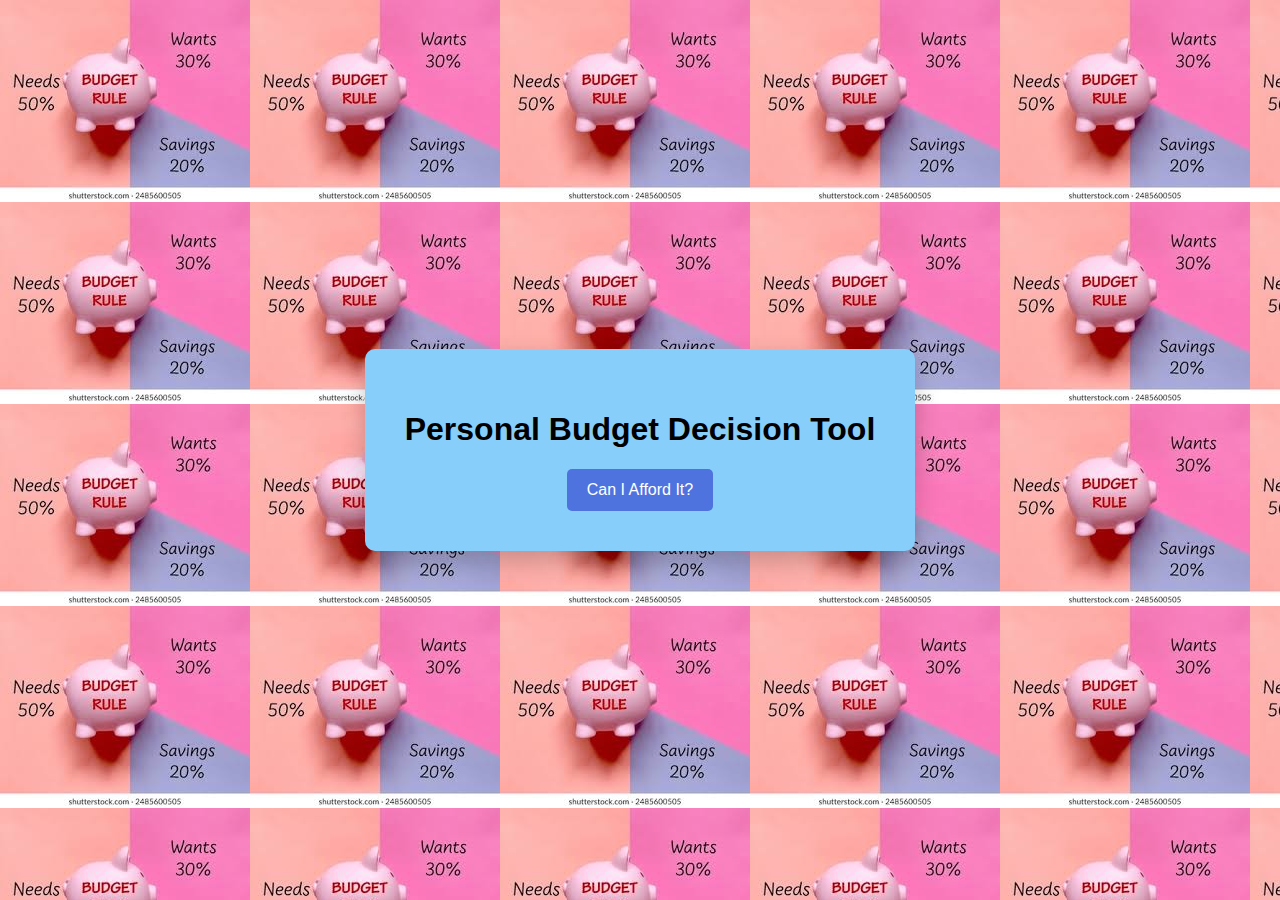
<file: mini project 1/index.html>
<!doctype html>
<html lang="en">
  <head>
    <meta charset="UTF-8" />
    <title>Personal Budget Decision Tool</title>
    <link rel="stylesheet" href="style.css" />
  </head>
  <body>
    <div class="container">
      <h1>Personal Budget Decision Tool</h1>
      <button id="checkBtn">Can I Afford It?</button>
    </div>
    <script src="script.js"></script>
  </body>
</html>
</file>
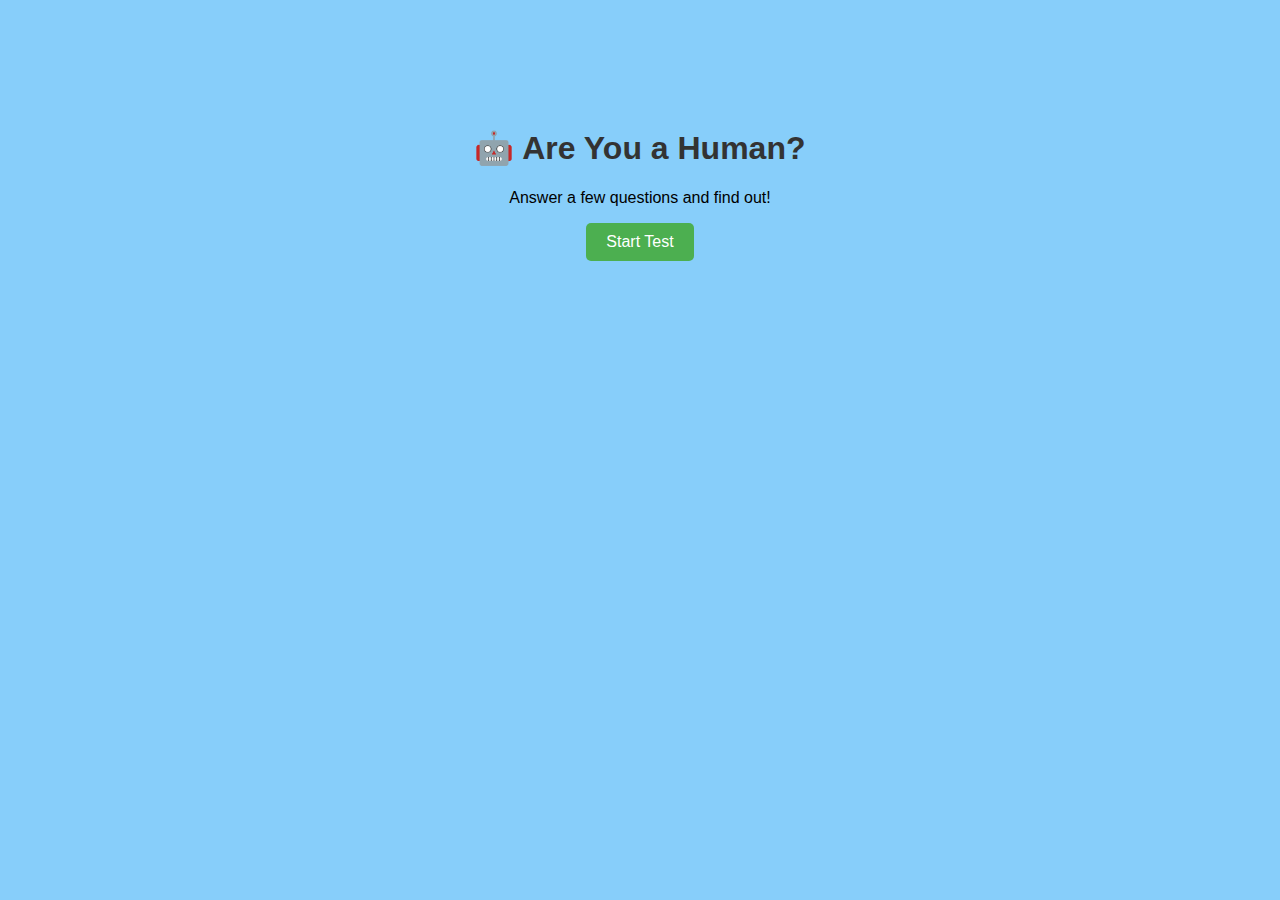
<file: mini project 2/index.html>
<!doctype html>
<html>
  <head>
    <title>Are You a Human?</title>
    <link rel="stylesheet" href="style.css" />
  </head>
  <body>
    <h1>🤖 Are You a Human?</h1>
    <p>Answer a few questions and find out!</p>
    <button id="startBtn">Start Test</button>
    <p id="result"></p>
    <script src="script.js"></script>
  </body>
</html>
</file>
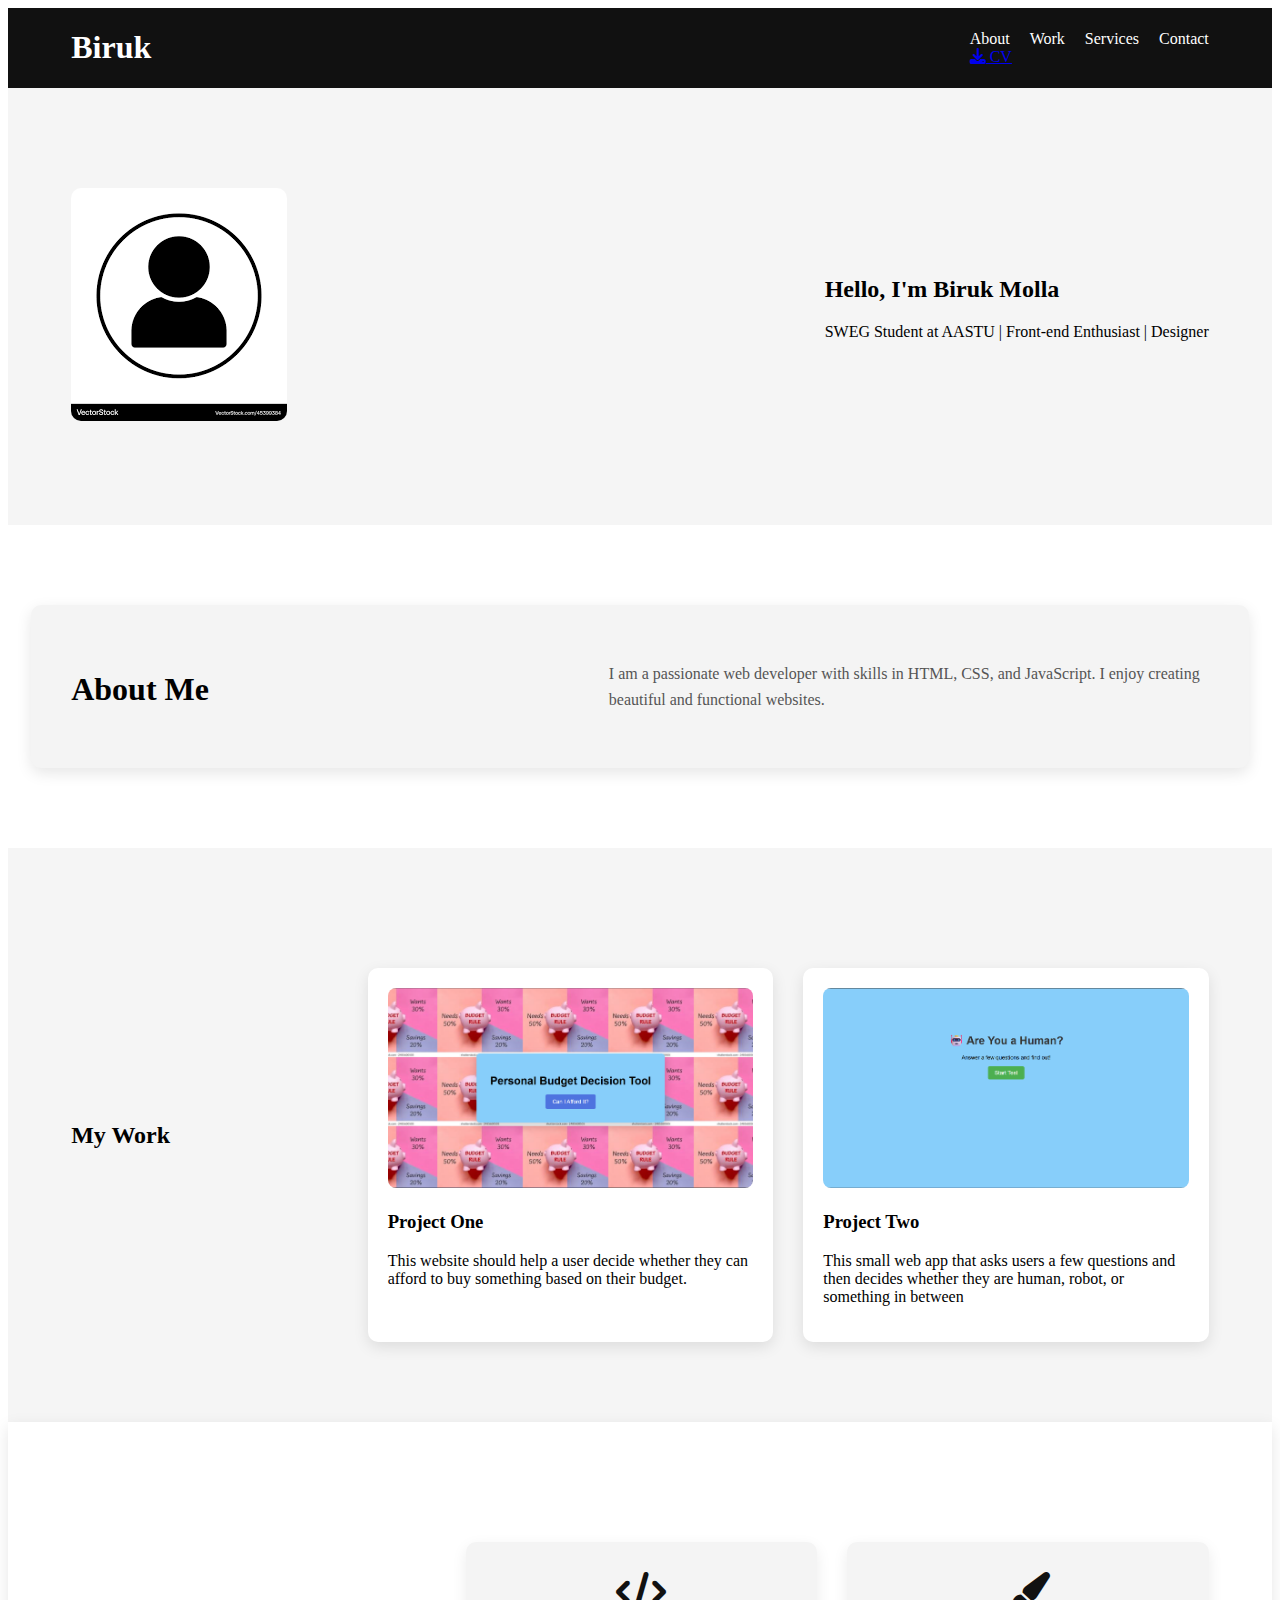
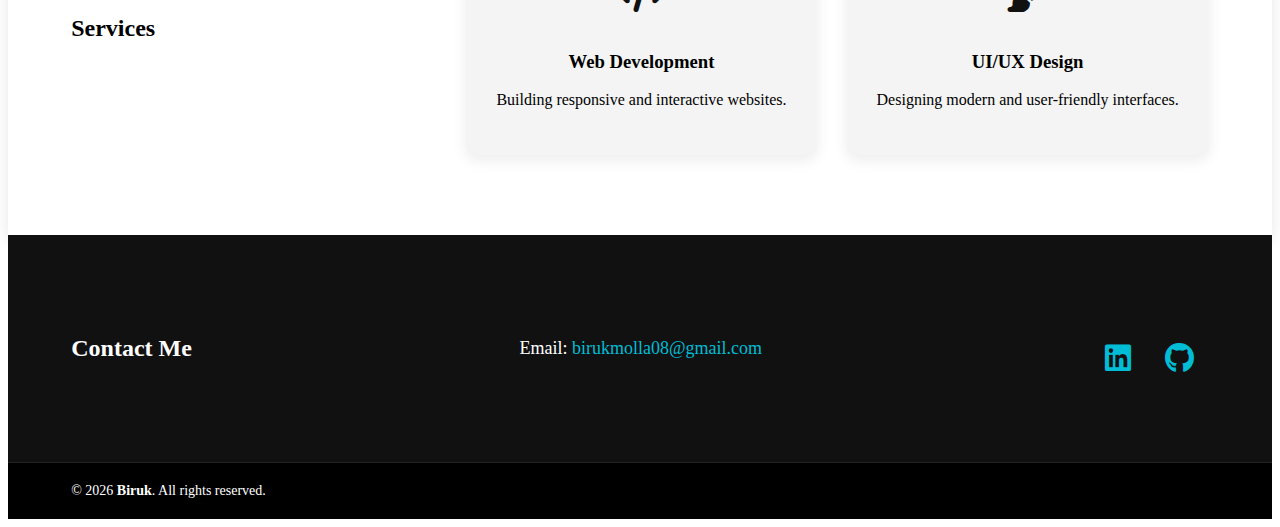
<file: mini project 3/index.html>
<!doctype html>
<html lang="en">
  <head>
    <meta charset="UTF-8" />
    <meta name="viewport" content="width=device-width, initial-scale=1.0" />
    <title>Biruk's Portfolio</title>
    <link rel="stylesheet" href="style.css" />
    <link
      rel="stylesheet"
      href="https://cdnjs.cloudflare.com/ajax/libs/font-awesome/6.5.0/css/all.min.css"
    />
  </head>
  <body>
    <header>
      <div class="container">
        <h1 class="logo">Biruk</h1>
        <nav class="navbar">
          <ul class="nav-links">
            <li><a href="#about">About</a></li>
            <li><a href="#work">Work</a></li>
            <li><a href="#services">Services</a></li>
            <li><a href="#contact">Contact</a></li>
          </ul>
          <a href="CV.pdf" class="download-btn" download>
            <i class="fas fa-download"></i> CV
          </a>
        </nav>
      </div>
    </header>
    <section id="hero">
      <div class="container hero-content">
        <div class="hero-text">
          <h2>Hello, I'm Biruk Molla</h2>
          <p>SWEG Student at AASTU | Front-end Enthusiast | Designer</p>
        </div>
        <div class="hero-image">
          <img src="images.png" alt="Biruk's Photo" />
        </div>
      </div>
    </section>
    <section id="about">
      <div class="container">
        <h2>About Me</h2>
        <p>
          I am a passionate web developer with skills in HTML, CSS, and
          JavaScript. I enjoy creating beautiful and functional websites.
        </p>
      </div>
    </section>
    <section id="work">
      <div class="container">
        <h2>My Work</h2>
        <div class="projects">
          <div class="project-card">
            <img src="project1.png" alt="Project 1" />
            <h3>Project One</h3>
            <p>
              This website should help a user decide whether they can afford to
              buy something based on their budget.
            </p>
          </div>
          <div class="project-card">
            <img src="project2.png" alt="Project 2" />
            <h3>Project Two</h3>
            <p>
              This small web app that asks users a few questions and then
              decides whether they are human, robot, or something in between
            </p>
          </div>
        </div>
      </div>
    </section>
    <section id="services">
      <div class="container">
        <h2>Services</h2>
        <div class="services-list">
          <div class="service">
            <i class="fas fa-code"></i>
            <h3>Web Development</h3>
            <p>Building responsive and interactive websites.</p>
          </div>
          <div class="service">
            <i class="fas fa-paint-brush"></i>
            <h3>UI/UX Design</h3>
            <p>Designing modern and user-friendly interfaces.</p>
          </div>
        </div>
      </div>
    </section>
    <section id="contact">
      <div class="container">
        <h2>Contact Me</h2>
        <p>
          Email:
          <a href="mailto:birukmolla08@gmail.com">birukmolla08@gmail.com</a>
        </p>
        <div class="socials">
          <a
            href="https://www.linkedin.com/in/biruk-molla-41513b39b"
            target="_blank"
          >
            <i class="fab fa-linkedin"></i
          ></a>
          <a href="https://github.com/biruks-2006" target="_blank"
            ><i class="fab fa-github"></i
          ></a>
        </div>
      </div>
    </section>
    <footer>
      <div class="container">
        <p>&copy; 2026 <strong>Biruk</strong>. All rights reserved.</p>
      </div>
    </footer>
  </body>
</html>
</file>
<file: mini project 1/style.css>
body {
  margin: 0;
  height: 100vh;
  display: flex;
  justify-content: center;
  align-items: center;
  background-image: url("1.jpg");
  font-family: Arial, sans-serif;
}
.container {
  background: lightskyblue;
  padding: 40px;
  border-radius: 10px;
  text-align: center;
  box-shadow: 0 10px 25px rgba(0, 0, 0, 0.2);
  animation: fadeIn 1s ease-in-out;
}
button {
  padding: 12px 20px;
  font-size: 16px;
  border: none;
  border-radius: 5px;
  cursor: pointer;
  background-color: #4e73df;
  color: white;
  transition:
    transform 0.3s ease,
    background-color 0.3s ease;
}
button:hover {
  background-color: #2e59d9;
  transform: scale(1.1);
}
@keyframes fadeIn {
  from {
    opacity: 0;
    transform: translateY(-20px);
  }
  to {
    opacity: 1;
    transform: translateY(0);
  }
}
</file>
<file: mini project 2/style.css>
body {
  font-family: Arial, sans-serif;
  text-align: center;
  background-color: lightskyblue;
  padding-top: 100px;
}
h1 {
  color: #333;
}
button {
  padding: 10px 20px;
  font-size: 16px;
  cursor: pointer;
  border: none;
  background-color: #4caf50;
  color: white;
  border-radius: 5px;
}
button:hover {
  background-color: #45a049;
  transform: scale(1.2);
}
#result {
  margin-top: 20px;
  font-size: 20px;
  font-weight: bold;
}
</file>
<file: mini project 3/style.css>
header {
  position: sticky;
  top: 0;
  z-index: 1000;
  background-color: #111;
  color: white;
  padding: 0px 0;
}
.container {
  display: flex;
  justify-content: space-between;
  align-items: center;
  width: 90%;
  margin: 0 auto;
}
.nav-links {
  list-style: none;
  display: flex;
  gap: 20px;
  margin: 0;
  padding: 0;
}
.nav-links a {
  text-decoration: none;
  color: white;
}
#hero {
  padding: 100px 0;
  background-color: #f5f5f5;
}
.hero-content {
  display: flex;
  justify-content: space-between;
  align-items: center;
  gap: 40px;
}
.hero-text {
  order: 2;
}
.hero-image {
  order: 1;
}
.hero-image img {
  max-width: 300px;
  border-radius: 10px;
}
#about {
  padding: 80px 0;
  background-color: white;
}
#about h2 {
  font-size: 32px;
  margin-bottom: 20px;
}
#about p {
  max-width: 600px;
  line-height: 1.6;
  color: #555;
}
section {
  scroll-margin-top: 80px;
}
#about .container {
  background-color: #f4f4f4;
  padding: 40px;
  border-radius: 10px;
  box-shadow: 0 5px 15px rgba(0, 0, 0, 0.1);
}
#work {
  padding: 80px 0;
  background-color: #f5f5f5;
}
.projects {
  display: grid;
  grid-template-columns: repeat(auto-fit, minmax(280px, 1fr));
  gap: 30px;
  margin-top: 40px;
}
.project-card img {
  width: 100%;
  height: 200px;
  object-fit: cover;
  border-radius: 8px;
}
.project-card {
  background: white;
  padding: 20px;
  border-radius: 10px;
  box-shadow: 0 5px 15px rgba(0, 0, 0, 0.1);
  transition: transform 0.3s ease;
}
.project-card:hover {
  transform: translateY(-5px);
}
#services {
  box-shadow: 0 5px 15px rgba(0, 0, 0, 0.1);
  padding: 80px 0;
  background-color: white;
}
.services-list {
  display: flex;
  grid-template-columns: repeat(auto-fit, minmax(250px, 1fr));
  gap: 30px;
  margin-top: 40px;
}
.service {
  background: #f4f4f4;
  padding: 30px;
  border-radius: 10px;
  text-align: center;
  box-shadow: 0 5px 15px rgba(0, 0, 0, 0.08);
  transition: transform 0.3s ease;
}
.service:hover {
  transform: translateY(-5px);
}
.service i {
  font-size: 40px;
  margin-bottom: 20px;
  color: #111;
}
#contact {
  padding: 80px 0;
  background-color: #111;
  color: white;
  text-align: center;
}
#contact p {
  margin: 15px 0;
  font-size: 18px;
}
.socials {
  margin-top: 20px;
}
.socials a {
  color: white;
  font-size: 30px;
  margin: 0 15px;
  transition:
    color 0.3s ease,
    transform 0.3s ease;
}
.socials a:hover {
  color: #00bcd4;
  transform: translateY(-5px);
}
#contact a {
  color: #00bcd4;
  text-decoration: none;
}
footer {
  background-color: #000;
  color: white;
  padding: 20px 0;
  text-align: center;
}
footer p {
  margin: 0;
  font-size: 14px;
}
footer {
  border-top: 1px solid #222;
}
@media (max-width: 768px) {
  .container {
    flex-direction: column;
    align-items: center;
  }
  .nav-links {
    flex-direction: column;
    gap: 10px;
  }
  .hero-content {
    flex-direction: column;
    text-align: center;
    gap: 20px;
  }
  .hero-image img {
    max-width: 200px;
    margin: 0 auto;
  }
  .projects,
  .services-list {
    grid-template-columns: 1fr;
  }
  .project-card img {
    height: 180px;
  }
}
@media (max-width: 480px) {
  h1,
  h2,
  h3 {
    font-size: smaller;
  }
  p {
    font-size: 14px;
  }
  .btn {
    padding: 8px 15px;
    font-size: 14px;
  }
}
</file>
